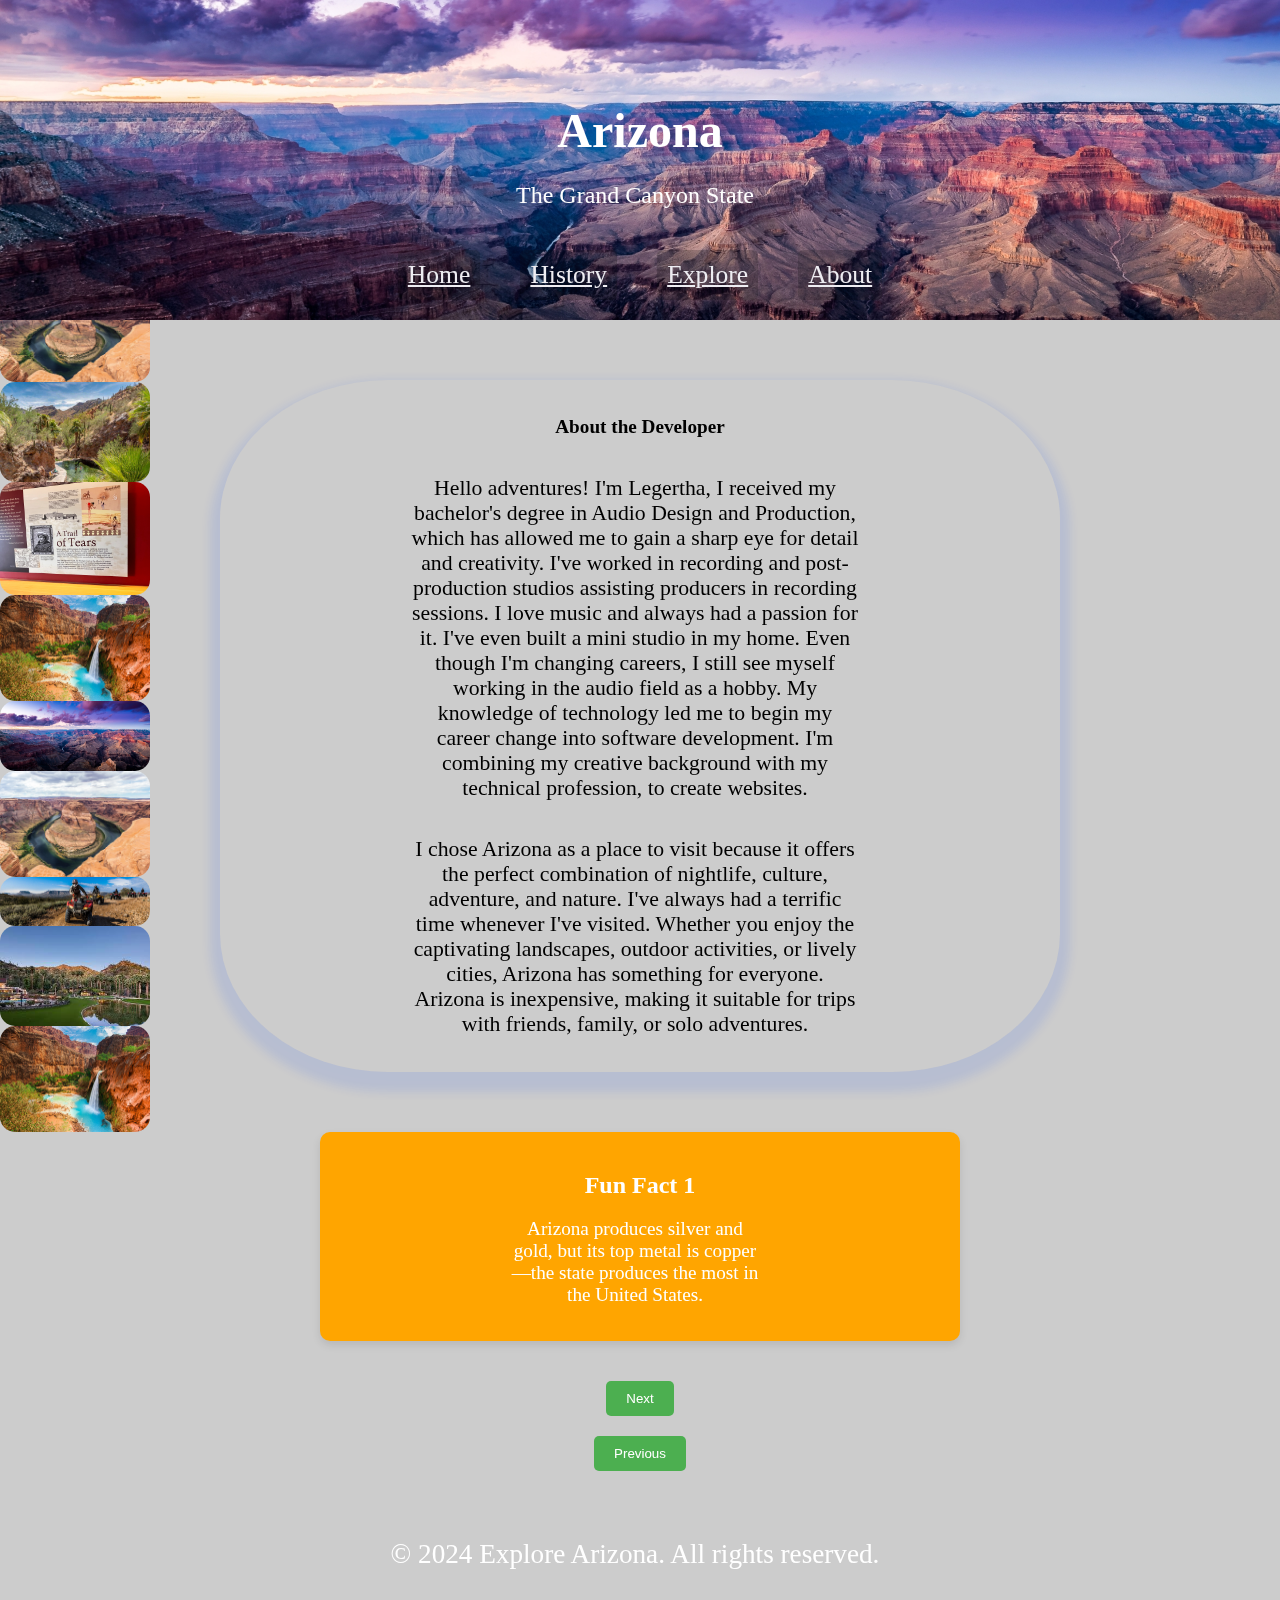
<file: about.html>
<!DOCTYPE html>
<html lang="en">
<head>
    <meta charset="UTF-8">
    <meta name="viewport" content="width=device-width, initial-scale=1.0">
    <title>Arizona History</title>
    <link rel="stylesheet" href="style.css">
    
</head>
<body>
    <header style="background-image: url('images/grand-cany.jpg');">
        <div class="header-overlay">
            <h1>Arizona</h1>
            <p>The Grand Canyon State</p>
        </div>

        <nav class="tabs">
            <a href="index.html" class="tab-link">Home</a>
            <a href="history.html" class="tab-link">History</a>
            <a href="explore.html" class="tab-link">Explore</a>
            <a href="about.html" class="tab-link">About</a>
        </nav>
    </header>
    <main>
    <section>
        <div class="about-section">
            <h2>About the Developer</h2>
          <p>Hello adventures! I'm Legertha, I received my bachelor's degree in Audio Design and Production, which has allowed me to gain a sharp eye for detail and creativity. I've worked in recording and post-production studios assisting producers in recording sessions. I love music and always had a passion for it. I've even built a mini studio in my home. Even though I'm changing careers, I still see myself working in the audio field as a hobby. My knowledge of technology led me to begin my career change into software development. I'm combining my creative background with my technical profession, to create websites. </p>

            <p> I chose Arizona as a place to visit because it offers the perfect combination of nightlife, culture, adventure, and nature. I've always had a terrific time whenever I've visited. Whether you enjoy the captivating landscapes, outdoor activities, or lively cities, Arizona has something for everyone. Arizona is inexpensive, making it suitable for trips with friends, family, or solo adventures.</p>
        </div>
    </section>
</main>
<section id="fun-facts-section">
    <div class="fun-facts">
        <div class="fact-container fact1 active">
            <div id="fact1" class="fact-box">
                <div class="fact-text">
                    <h2>Fun Fact 1</h2>
                    <p>Arizona produces silver and gold, but its top metal is copper—the state produces the most in the United States.</p>
                </div>
            </div>
        </div>
        <div class="fact-container fact2">
            <div id="fact2" class="fact-box">
                <div class="fact-text">
                    <h2>Fun Fact 2</h2>
                    <p>The air at the Grand Canyon is among the cleanest air in the United States.

</p>
                </div>
            </div>
        </div>
        <div class="fact-container fact3">
            <div id="fact3" class="fact-box">
                <div class="fact-text">
                    <h2>Fun Fact 3</h2>
                    <p>There are 22 national parks and monuments in Arizona.</p>
                </div>
            </div>
        </div>
        <div class="fact-container fact4">
            <div id="fact4" class="fact-box">
                <div class="fact-text">
                    <h2>Fun Fact 4</h2>
                    <p> Grand Canyon National Park is bigger than the entire state of Rhode Island.</p>
                </div>
            </div>
        </div>
        <div class="fact-container fact5">
            <div id="fact5" class="fact-box">
                <div class="fact-text">
                    <h2>Fun Fact 5</h2>
                    <p>There are currently 22 sovereign Indian Tribes or Nation in Arizona.</p>
                </div>
            </div>
        </div>
    </div>
    <button id="next-fact-button">Next </button>
    <button id= "previous-fact-button"> Previous</button>
</section>

   <aside class="side-images left">
       
        <img src="images/51.jpg" alt="Side Image 1">
        <img src="images/exploreAZ1.jpg" alt="Side Image 2">
        <img src="images/grand-cany.jpg" alt="Side Image 3">
        <img src="images/horseshoe-bend-AZ.jpg" alt="Side Image 4">
        <img src="images/resort2.jpg" alt="Side Image 5">
        <img src="images/image21.jpeg" alt="Side Image 1">
        <img src="images/exploreAZ1.jpg" alt="Side Image 2">
        <img src="images/grand-cany.jpg" alt="Side Image 3">
        <img src="images/horseshoe-bend-AZ.jpg" alt="Side Image 4">
        <img src="images/exploreAZ.jpg" alt="Side Image 5">
        <img src="images/resort1.jpg" alt="Side Image 1">
        <img src="images/exploreAZ1.jpg" alt="Side Image 2">
        
    </aside>

    <footer>
        <p>&copy; 2024 Explore Arizona. All rights reserved.</p>
    </footer>
    <script src="script.js" ></script>
</body>
</html>
</file>
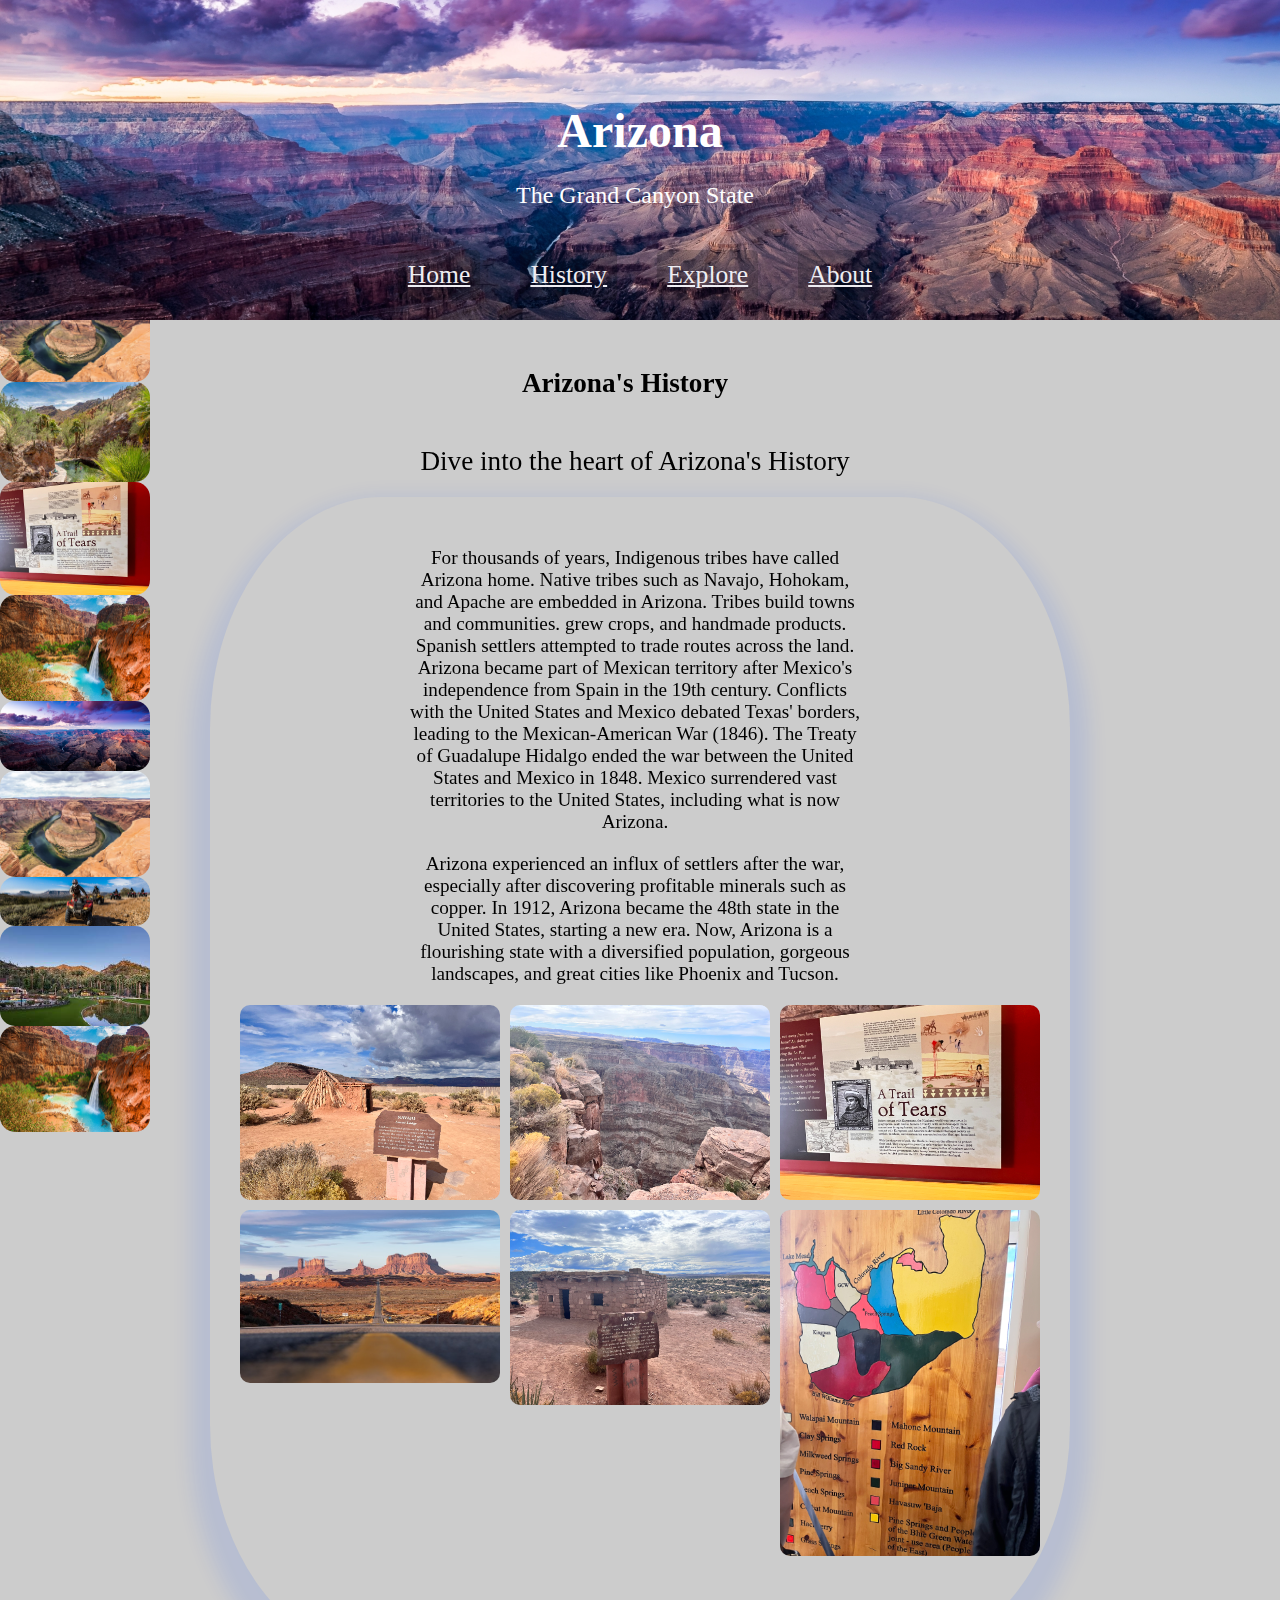
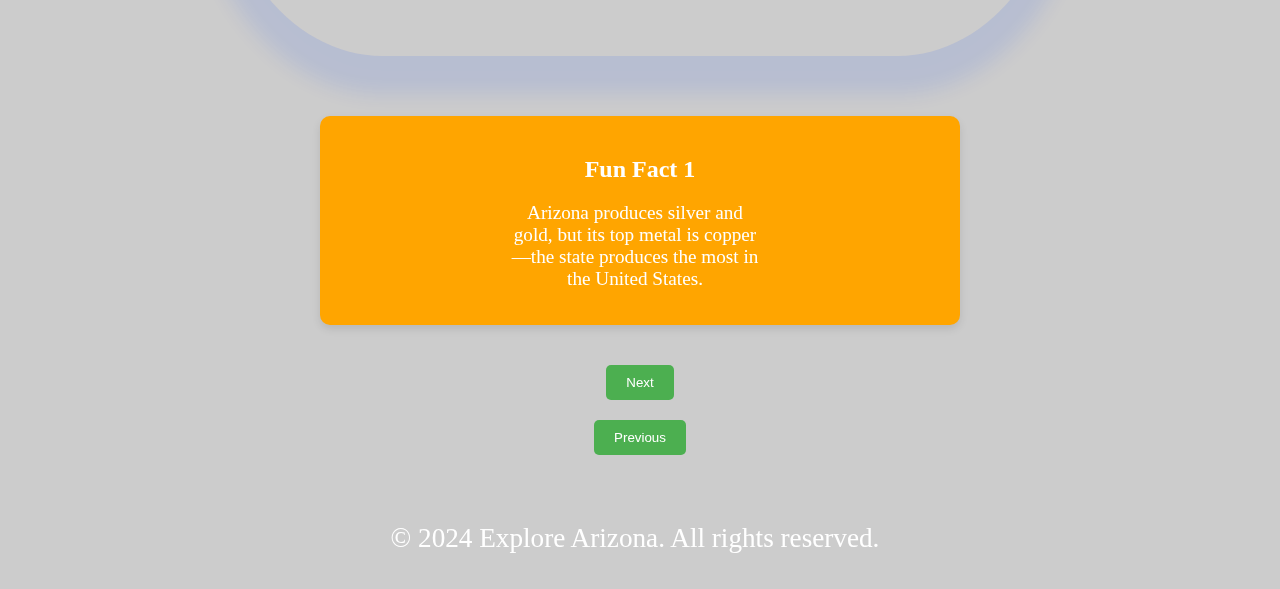
<file: history.html>
<!DOCTYPE html>
<html lang="en">
<head>
    <meta charset="UTF-8">
    <meta name="viewport" content="width=device-width, initial-scale=1.0">
    <title>Arizona History</title>
    <link rel="stylesheet" href="style.css">
    
</head>
<body>
    <header style="background-image: url('images/grand-cany.jpg')">
        <div class="header-overlay">
            <h1>Arizona</h1>
            <p>The Grand Canyon State</p>
        </div>

        <nav class="tabs">
            <a href="index.html" class="tab-link">Home</a>
            <a href="history.html" class="tab-link">History</a>
            <a href="explore.html" class="tab-link">Explore</a>
            <a href="about.html" class="tab-link">About</a>
        </nav>
    </header>

     <main>
        <div class="welcome-text">
            <h1>Arizona's History</h1>
            <p>Dive into the heart of Arizona's History</p>
        </div>
        <section id="history">
            <div class="paragraph-box">
            <p>For thousands of years, Indigenous tribes have called Arizona home. Native tribes such as Navajo, Hohokam, and Apache are embedded in Arizona. Tribes build towns and communities. grew crops, and handmade products. Spanish settlers attempted to trade routes across the land. Arizona became part of Mexican territory after Mexico's independence from Spain in the 19th century. Conflicts with the United States and Mexico debated Texas' borders, leading to the Mexican-American War (1846). The Treaty of Guadalupe Hidalgo ended the war between the United States and Mexico in 1848. Mexico surrendered vast territories to the United States, including what is now Arizona. </p>
            <p>Arizona experienced an influx of settlers after the war, especially after discovering profitable minerals such as copper. In 1912, Arizona became the 48th state in the United States, starting a new era. Now, Arizona is a flourishing state with a diversified population,  gorgeous landscapes, and great cities like Phoenix and Tucson. </p>
            <div class="image-grid">
                <img src="images/image32.jpeg" alt="GC 1">
                <img src="images/image2.jpeg" alt="GC 2">
                <img src="images/image21.jpeg" alt="GC 3">
                <img src="images/valley.jpg" alt="GC 4">
                <img src="images/image3.jpeg" alt="GC 5">
                <img src="images/image03.jpeg" alt="GC 6">
            </div>
            </div>
        </section>
    </main>

     <section id="fun-facts-section">
    <div class="fun-facts">
        <div class="fact-container fact1 active">
            <div id="fact1" class="fact-box">
                <div class="fact-text">
                    <h2>Fun Fact 1</h2>
                    <p>Arizona produces silver and gold, but its top metal is copper—the state produces the most in the United States.</p>
                </div>
            </div>
        </div>
        <div class="fact-container fact2">
            <div id="fact2" class="fact-box">
                <div class="fact-text">
                    <h2>Fun Fact 2</h2>
                    <p>The air at the Grand Canyon is among the cleanest air in the United States.

</p>
                </div>
            </div>
        </div>
        <div class="fact-container fact3">
            <div id="fact3" class="fact-box">
                <div class="fact-text">
                    <h2>Fun Fact 3</h2>
                    <p>There are 22 national parks and monuments in Arizona.</p>
                </div>
            </div>
        </div>
        <div class="fact-container fact4">
            <div id="fact4" class="fact-box">
                <div class="fact-text">
                    <h2>Fun Fact 4</h2>
                    <p> Grand Canyon National Park is bigger than the entire state of Rhode Island.</p>
                </div>
            </div>
        </div>
        <div class="fact-container fact5">
            <div id="fact5" class="fact-box">
                <div class="fact-text">
                    <h2>Fun Fact 5</h2>
                    <p>There are currently 22 sovereign Indian Tribes or Nation in Arizona.</p>
                </div>
            </div>
        </div>
    </div>
    <button id="next-fact-button">Next </button>
    <button id= "previous-fact-button"> Previous</button>
</section>

   <aside class="side-images left">
       
        <img src="images/51.jpg" alt="Side Image 1">
        <img src="images/exploreAZ1.jpg" alt="Side Image 2">
        <img src="images/grand-cany.jpg" alt="Side Image 3">
        <img src="images/horseshoe-bend-AZ.jpg" alt="Side Image 4">
        <img src="images/resort2.jpg" alt="Side Image 5">
        <img src="images/image21.jpeg" alt="Side Image 1">
        <img src="images/exploreAZ1.jpg" alt="Side Image 2">
        <img src="images/grand-cany.jpg" alt="Side Image 3">
        <img src="images/horseshoe-bend-AZ.jpg" alt="Side Image 4">
        <img src="images/exploreAZ.jpg" alt="Side Image 5">
        <img src="images/resort1.jpg" alt="Side Image 1">
        <img src="images/exploreAZ1.jpg" alt="Side Image 2">
        
    </aside>

    <footer>
        <p>&copy; 2024 Explore Arizona. All rights reserved.</p>
    </footer>
    <script src="script.js" ></script>
</body>
</html>
</file>
<file: style.css>
body {
    font-family: Georgia, 'Times New Roman', Times, serif, sans-serif;
    margin: 0;
    padding: 0;
    background-color: #cccccc ;

}

/* Header */
header {
    position: relative;
    height: 300px; 
    background-size: cover;
    background-position: center;
    text-align: center; 
    color: #fff;
    display: flex;
    flex-direction: column;
    justify-content: center;
    align-items: center;
    padding-bottom: 20px;
    z-index: 10;
}

.header-overlay h1 {
    font-size: 3em;
    font-weight: bold;
    margin-bottom: 10px;
}

.header-overlay p {
    font-size: 1.5em;
    margin-bottom: 20px;
}

/*Tabs */
.tabs {
    position: absolute;
    bottom: 20px;
    width: 100%;
    display: flex;
    justify-content: center;
}

.tab-link {
    color: #eeedf2;    
    font-size: 1.6em;
    padding: 10px 10px;
    margin: 0 10px;
    border-radius: 5px;
    background-color: rgb(13, 13, 13, 0.2); 
    
}

.tab-link:hover {
    background-color: rgb(26, 12, 59, 0.5);
}

/* Home Page Start */
main {
    padding: 10px;
    align-items: center;        
}

.welcome-text h1 {
    padding:20px;
    display: flex;
    flex-direction: column;
    font-size: 1.5em;
    font-weight: bold;
    margin-bottom: 10px;
    justify-content: center;
    align-items: center;
   
}
.welcome-text h1, p{
    margin-right: 180px ;
    padding-left:170px;
    display: flex;
    flex-direction: column;
    font-size: 1.7em;
    margin-bottom: 15px;
    justify-content: center;
    align-items: center;
   
}
.culture-image {
    position: relative;
    margin-bottom: 10px;
    border-radius: 50% 50%;
    box-shadow: 0 19px 19px 19px rgb(0, 64, 255, 0.1);
    transition: transform 0.3s ease;
    display: flex;
    flex-direction: column;
    justify-content: center;
    align-items: center;
    width: 100%;   
}

.culture-image:hover {
    transform: translateY(-5px);
}

.culture-image a {
    color: #000000;
}

.culture-image img {
    width:30%;
    height: auto;
    display: block;
    border-radius: 15%;
    position: relative;
    margin-left: 35%;
    align-items: center;
    justify-content: center;
    
    
}
.culture-image h2{
    margin-left: 20%;
    text-decoration: none;
}
.learn-more:hover{
    color: #894c9a;
}
/*Home Page End*/

/*Explore Page Start*/
#explore{
    display: grid;
}
#explore-az1, #explore-az2, #explore-az3, #explore-az4 {
    padding: 10px;
    box-shadow: 0 12px 12px 12px rgb(0, 64, 255, 0.1);
    transition: transform 0.3s ease;
    text-align: center;
    position: relative;
    border-radius: 70% 70%;
    height: auto;

}
/* Styling for the image inside h2 */
#explore-az1 img, #explore-az2 img, #explore-az3 img, #explore-az4 img {
    width: 190px; 
    height: auto; 
    border-radius: 40px;
}
#explore-az1 h2, #explore-az2 h2, #explore-az3 h2, #explore-az4 h2 {
    display: flex;
    align-items: center;
    justify-content: center;
}

.links-grid  {
    display: flex;
    flex-wrap: wrap;
    align-items: center;
    justify-content: space-around;
    margin: 0 10%;
    padding: 30px ;
    width: 70%;
}


.links-grid a {
    display: flex;
    flex-direction: column;
    align-items: center;
    text-decoration: none;
    color: #333;
    width: 70px;
    margin: 10px;

}

.links-grid a img {
    width: 190px;
    height: auto;
    margin: 5px;
    border-radius: 15px;
}

/*History Page Start*/
#history {
    margin-top: 20px;
    display: flex;
    flex-direction: column;
    align-items: center;
}

#history h1 {
    font-size: 2.5em;
    margin-bottom: 10px;
}

#history .paragraph-box {
    position: relative;
    text-align: center;
    align-items: center;
    justify-content: center;
    border-radius: 20% 20%;
    padding: 30px;
    margin-bottom: 50px;
    padding-bottom: 100px;
    width: 80%;
    max-width: 800px; 
    box-shadow: 0 19px 19px 19px rgb(0, 64, 255, 0.1);
}

#history .paragraph-box p {
    font-size: 1.2em;
    margin-bottom: 20px;
}

.image-grid {
    display: grid;
    grid-template-columns: repeat(3, 1fr);
    grid-gap: 10px;
    justify-items: center;
}

.image-grid img {
    width: 100%; 
    max-width: 100%; 
    height: auto;
    border-radius: 10px;
}
/*About Page Start*/
.about-section {
            position: relative;
            display: flex;
            flex-direction: column;
            text-align: center;
            margin: 50px auto;
            width: 800px;
            padding: 20px;
            box-shadow: 0 10px 10px 10px rgb(0, 64, 255, 0.1);
            font-size:0.7em; 
            border-radius: 20% 20%;
        }
    /*About Page End*/

/*Side Img Start*/
.side-images {
    position: relative;
    top: 80px;
    display: flex;
    flex-direction: column;
    z-index: -1;
    background-repeat: repeat-y;
}


.side-images img {
    width:100%; 
    height:auto;
    border-radius:15px; 
   
    
}
.side-images left{
    position: relative;
    display: flex;
    flex-direction: column;
    z-index: -1;
    background-repeat: repeat-y;
    margin-right: 100%;
}
/*Side Img End*/

/*Fun Facts Start*/
.border-box{
    position: relative;
    right: 0;
    width: 200px;
    margin-bottom: 10px;
    height: 200vh;
}
.border-box img{
    width: 75%;
    height: auto;
    display: inline-block;
    border-radius: 15%;
    position: relative;
    margin-left: 10%;
}

.fun-facts {
    background-color: #ffa500;
    color: #fff;
    padding: 20px;
    text-align: center;
    margin-top: 40px; 
    border-radius: 10px;
    box-shadow: 0 4px 8px rgba(0, 0, 0, 0.1);
    width: 50%;
    max-width: 600px;
    margin: 0 auto; 
    margin-bottom: 40px;
}

.fact-text h2 {
    font-size: 1.5em;
    margin-bottom: 10px;
}

.fact-text p {
    font-size: 1.2em;
}
.fact-container {
    display: none; 
}
.fact-container.active {
    display: inline-block; 
}
.fact1.active .fact-container.fact1 {
    display: inline-block; 
}
#next-fact-button, #previous-fact-button {
    display: block;
    margin: 20px auto;
    padding: 10px 20px;
    background-color: #4CAF50; 
    color: white;
    border: none;
    border-radius: 5px;
    cursor: pointer;
}

.navigation {
    margin-top: 10px;
}


.navigation a {
    display: inline-block;
    padding: 5px 10px;
    background-color: #5900ff;;
    color: #fff;
    text-decoration: none;
    margin: 0 5px;
    font-size: 1.5em;
    border-radius: 5px;
    transition: opacity 0.3s;
}

.navigation a:hover {
    background-color: #0006b3;
}
.navigation a.active { 
    background-color: #0006b3; 
}

/*Fun Fact End*/

footer{
    background-size: cover;
    background-position: center;
    text-align: center;
    color: #fff;
    padding: 20px;
}

/*Media Start */

/* Phone View */
@media (max-width: 600px) {
    
    .side-images {
        display: none;
    }

    .header-overlay h1 {
        font-size: 1em;
    }

    .header-overlay p {
        font-size: 1em;
    }

    .tab-link {
        font-size: 1em;
        margin: 0 10px; 
    }

    .welcome-text h1 {
        font-size: 1.2em;
    }

    .welcome-text p {
        font-size: 1em;
        margin-right: 0;
        padding-left: 0;
    }

    .culture-image img {
        width: 50%; 
        max-width: 200px; 
        height: auto; 
        margin-left: auto;
        margin-right: auto;
    }
    #explore-az1, #explore-az2, #explore-az3, #explore-az4 img{
        width
    }

    .links-grid {
        width: 100%;
        margin: 5%;
        padding: 10px;
    }

    .links-grid a img {
        width: 100px;
    }

    .fun-facts {
        width: 90%;
    }
    .about-section {
        width: 90%;
        font-size: 0.8em;
        margin-left: auto;
        margin-right: auto;
    }
}
/* Tablet View */
@media (min-width: 601px) and (max-width: 1024px) {
    .side-images.left {
        position: fixed;
        top: 0;
        left: 0;
        width: 100px; 
        height: 100%;
        overflow-y: scroll;
    }

    .header-overlay h1 {
        font-size: 2em; 
    }

    .header-overlay p {
        font-size: 1.2em;
    }

    .tabs .tab-link {
        font-size: 1.4em; 
        margin:0 10px;
    }
     
    .welcome-text h1, p {
        margin-right: auto;
        font-size: 1.4em; 
    }

    .culture-image img {
        width: 50%; 
        max-width: 200px; 
        height: auto; 
        margin-left: auto;
        margin-right: auto;
    }

    .culture-image h2 {
        font-size: 1.2em;
    }
    .culture-image p{
        margin: auto;
        justify-content: center;
        text-align: center;
        align-items: center;
    }
    .links-grid {
        
        flex-direction: column;
        align-items: center;
        text-align: center;
        width: 100%;
    }

    .links-grid a {
        width: 100%;
    }

    .links-grid a img {
        width: 80%;
    }

    .about-section {
        width: 90%;
        font-size: 1em;
        margin-left: 10%;
        margin-right: auto;
        flex-direction: column;
        justify-content: center;
        align-items: center;
        text-align: center;
    }
}

/* Desktop View */
@media (min-width: 1025px) {
    .side-images.left {
        position: fixed;
        top: 0;
        left: 0;
        width: 150px; 
        height: 100%;
    }


    .header-overlay h1 {
        font-size: 3em; 
    }

    .header-overlay p {
        font-size: 1.5em; 
    }

    .tabs .tab-link {
        font-size: 1.6em;
        margin: 0 20px; 
    }

    .welcome-text h1, p {
        margin-right: 180px;
        padding-left: 170px;
        font-size: 1.7em; 
    }

    .culture-image img {
        width: 30%;
        margin-left: 35%;
    }

    .links-grid {
        flex-direction: row;
        width: 70%;
    }

    .links-grid a {
        width: 70px;
    }

    .links-grid a img {
        width: 190px;
    }

    .about-section {
        width: 800px;
        font-size: 0.8em;
    }
}
/* Media End */


/* Media  
@media (max-width: 600px) {
    .image-row {
        flex-direction: column;
        align-items: center;
    }

    .side-images {
        position: static;
        width: 100%;
        height: auto;
    }
}

@media (min-width: 601px) and (max-width: 1024px) {
    .side-images.left {
        position: fixed;
        top: 0;
        left: 0;
        width: 100px; /* Adjust width as needed 
        height: 100%;
        overflow-y: scroll;
    }

    .side-images.right {
        position: fixed;
        top: 0;
        right: 0;
        width: 200px; /* Adjust width as needed *
        height: 100%;
        overflow-y: scroll;
    }
}

@media (min-width: 1025px) {
    .side-images.left {
        position: fixed;
        top: 0;
        left: 0;
        width: 150px; /* Adjust width as needed 
        height: 100%;
       
        
    }

    .side-images.right {
        position: fixed;
        top: 0;
        right: 0;
        width: 250x; /* Adjust width as needed *
        height: 100%;
        
    }
}
</file>
